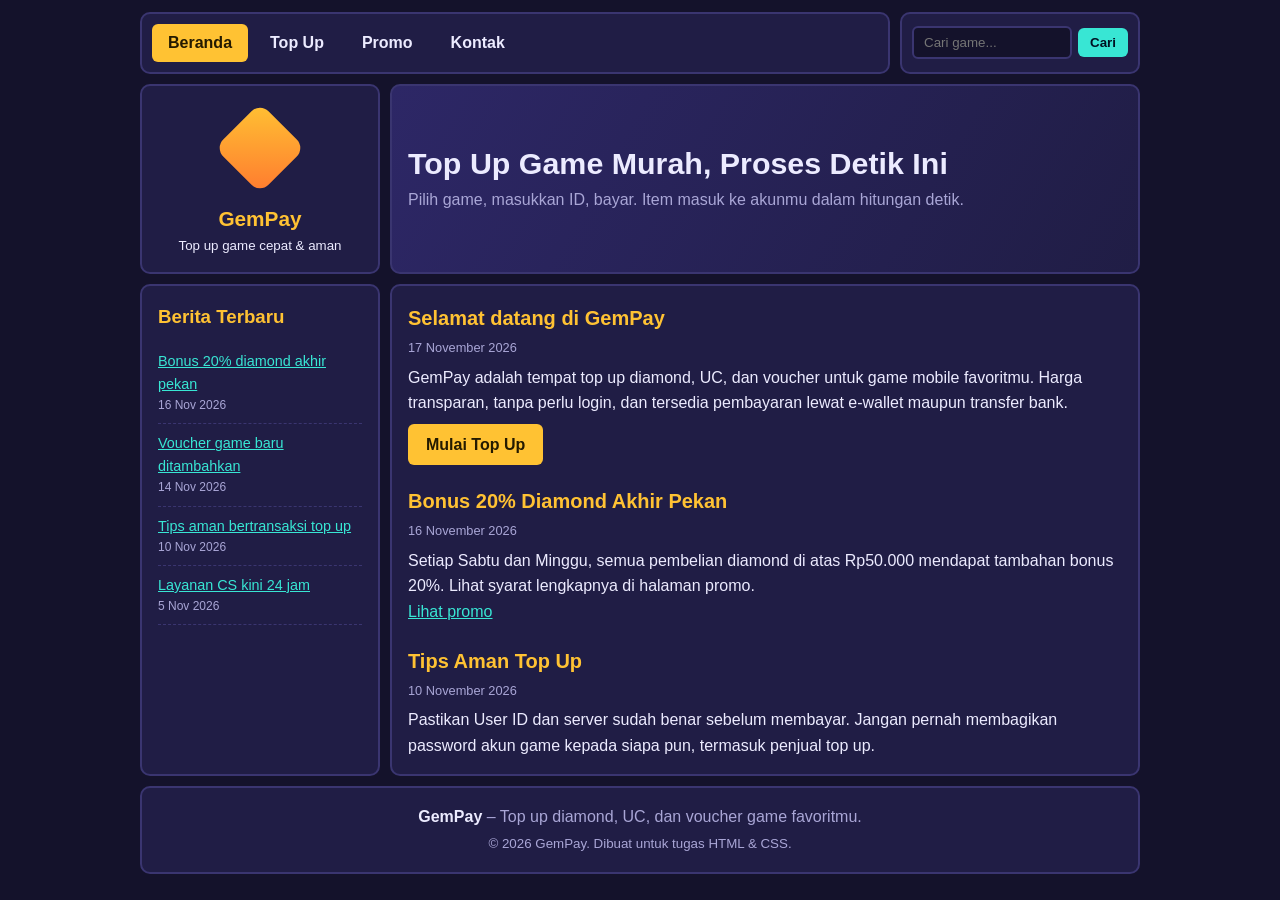
<file: index.html>
<!doctype html>
<html lang="id">
  <head>
    <meta charset="UTF-8" />
    <meta name="viewport" content="width=device-width, initial-scale=1" />
    <title>Beranda | GemPay Top Up Game</title>
<!--    namain file yang nyambung yachh-->
    <link rel="stylesheet" href="style.css" />
  </head>
  <body>
    <div class="wrap">
      <nav id="menu" class="box">
        <a href="index.html" class="aktif">Beranda</a>
        <a href="topup.html">Top Up</a>
        <a href="promo.html">Promo</a>
        <a href="kontak.html">Kontak</a>
      </nav>
      <form id="search" class="box" role="search" action="topup.html">
        <input
          type="search"
          name="q"
          placeholder="Cari game..."
          aria-label="Pencarian"
        />
        <button type="submit">Cari</button>
      </form>
      <div id="logo" class="box">
        <div class="gem" aria-hidden="true"></div>
        <strong>GemPay</strong>
        <small>Top up game cepat &amp; aman</small>
      </div>
      <header id="header" class="box">
        <h1>Top Up Game Murah, Proses Detik Ini</h1>
        <p>
          Pilih game, masukkan ID, bayar. Item masuk ke akunmu dalam hitungan
          detik.
        </p>
      </header>
      <aside id="recent" class="box">
        <h3>Berita Terbaru</h3>
        <ul>
          <li>
            <a href="kontak.html">Bonus 20% diamond akhir pekan</a
            ><small>16 Nov 2026</small>
          </li>
          <li>
            <a href="topup.html">Voucher game baru ditambahkan</a
            ><small>14 Nov 2026</small>
          </li>
          <li>
            <a href="promo.html">Tips aman bertransaksi top up</a
            ><small>10 Nov 2026</small>
          </li>
          <li>
            <a href="index.html">Layanan CS kini 24 jam</a
            ><small>5 Nov 2026</small>
          </li>
        </ul>
      </aside>
      <main id="content" class="box">
        <article>
          <h2>Selamat datang di GemPay</h2>
          <p class="tgl">17 November 2026</p>
          <p>
            GemPay adalah tempat top up diamond, UC, dan voucher untuk game
            mobile favoritmu. Harga transparan, tanpa perlu login, dan tersedia
            pembayaran lewat e-wallet maupun transfer bank.
          </p>
          <a class="btn" href="topup.html">Mulai Top Up</a>
        </article>
        <article>
          <h2>Bonus 20% Diamond Akhir Pekan</h2>
          <p class="tgl">16 November 2026</p>
          <p>
            Setiap Sabtu dan Minggu, semua pembelian diamond di atas Rp50.000
            mendapat tambahan bonus 20%. Lihat syarat lengkapnya di halaman
            promo.
          </p>
          <a href="kontak.html">Lihat promo</a>
        </article>
        <article>
          <h2>Tips Aman Top Up</h2>
          <p class="tgl">10 November 2026</p>
          <p>
            Pastikan User ID dan server sudah benar sebelum membayar. Jangan
            pernah membagikan password akun game kepada siapa pun, termasuk
            penjual top up.
          </p>
        </article>
      </main>
      <footer id="footer" class="box">
        <strong>GemPay</strong> – Top up diamond, UC, dan voucher game
        favoritmu.<br />
        <small>&copy; 2026 GemPay. Dibuat untuk tugas HTML &amp; CSS.</small>
      </footer>
    </div>
  </body>
</html>
</file>
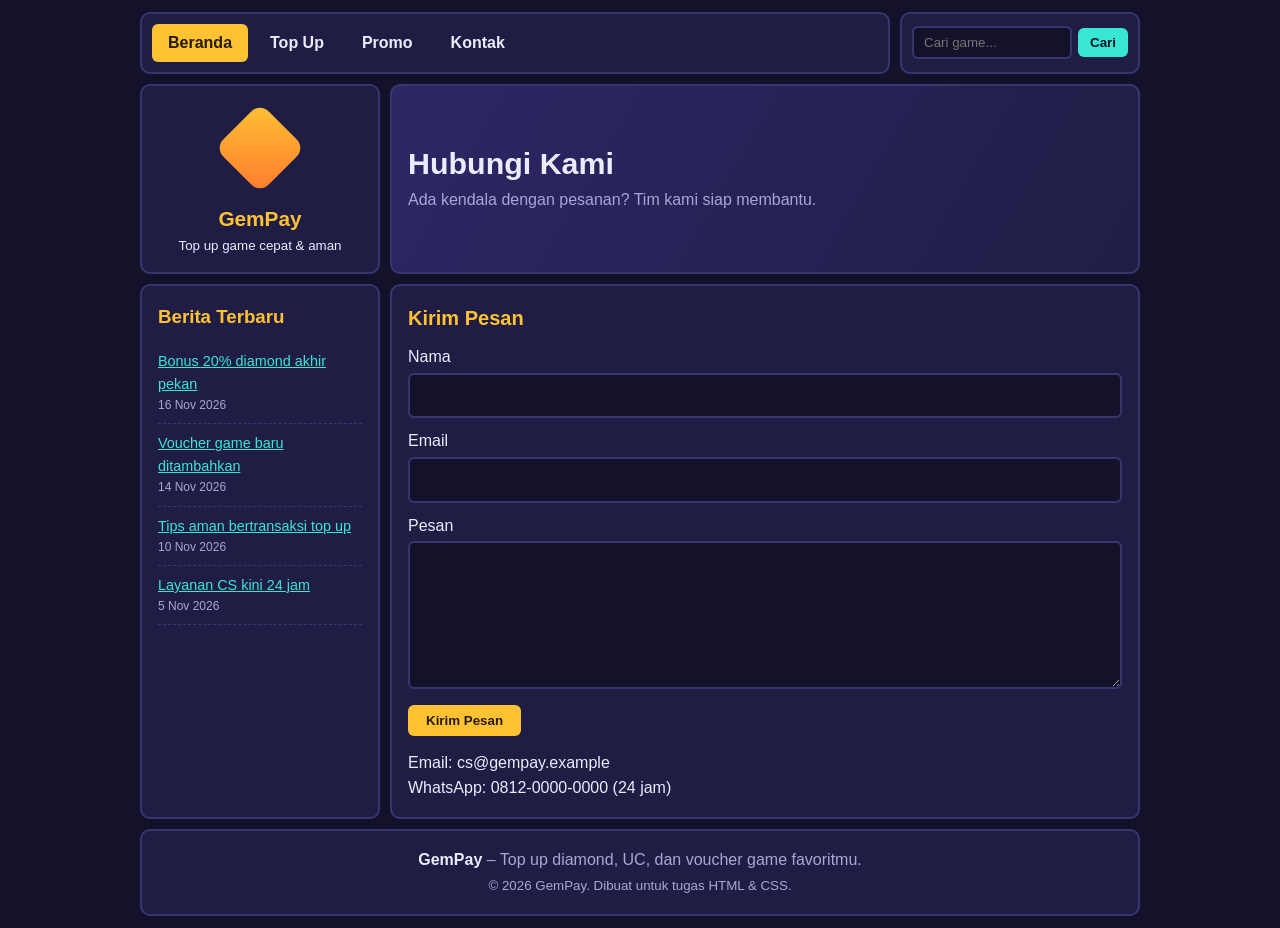
<file: kontak.html>
<!doctype html>
<html lang="id">
  <head>
    <meta charset="UTF-8" />
    <meta name="viewport" content="width=device-width, initial-scale=1" />
    <title>Kontak | GemPay Top Up Game</title>
    <link rel="stylesheet" href="style.css" />
  </head>
  <body>
    <div class="wrap">
      <nav id="menu" class="box">
        <a href="index.html" class="aktif">Beranda</a>
        <a href="topup.html">Top Up</a>
        <a href="promo.html">Promo</a>
        <a href="kontak.html">Kontak</a>
      </nav>
      <form id="search" class="box" role="search" action="topup.html">
        <input
          type="search"
          name="q"
          placeholder="Cari game..."
          aria-label="Pencarian"
        />
        <button type="submit">Cari</button>
      </form>
      <div id="logo" class="box">
        <div class="gem" aria-hidden="true"></div>
        <strong>GemPay</strong>
        <small>Top up game cepat &amp; aman</small>
      </div>
      <header id="header" class="box">
        <h1>Hubungi Kami</h1>
        <p>Ada kendala dengan pesanan? Tim kami siap membantu.</p>
      </header>
      <aside id="recent" class="box">
        <h3>Berita Terbaru</h3>
        <ul>
          <li>
            <a href="kontak.html">Bonus 20% diamond akhir pekan</a
            ><small>16 Nov 2026</small>
          </li>
          <li>
            <a href="topup.html">Voucher game baru ditambahkan</a
            ><small>14 Nov 2026</small>
          </li>
          <li>
            <a href="promo.html">Tips aman bertransaksi top up</a
            ><small>10 Nov 2026</small>
          </li>
          <li>
            <a href="index.html">Layanan CS kini 24 jam</a
            ><small>5 Nov 2026</small>
          </li>
        </ul>
      </aside>
      <main id="content" class="box">
        <h2>Kirim Pesan</h2>
        <form class="f" action="#" method="get">
          <label for="nama">Nama</label>
          <input id="nama" type="text" />
          <label for="email">Email</label>
          <input id="email" type="email" />
          <label for="pesan">Pesan</label>
          <textarea id="pesan" rows="5"></textarea>
          <button class="btn" type="submit" style="border: 0; cursor: pointer">
            Kirim Pesan
          </button>
        </form>
        <p style="margin-top: 14px">
          Email: cs@gempay.example<br />WhatsApp: 0812-0000-0000 (24 jam)
        </p>
      </main>
      <footer id="footer" class="box">
        <strong>GemPay</strong> – Top up diamond, UC, dan voucher game
        favoritmu.<br />
        <small>&copy; 2026 GemPay. Dibuat untuk tugas HTML &amp; CSS.</small>
      </footer>
    </div>
  </body>
</html>
</file>
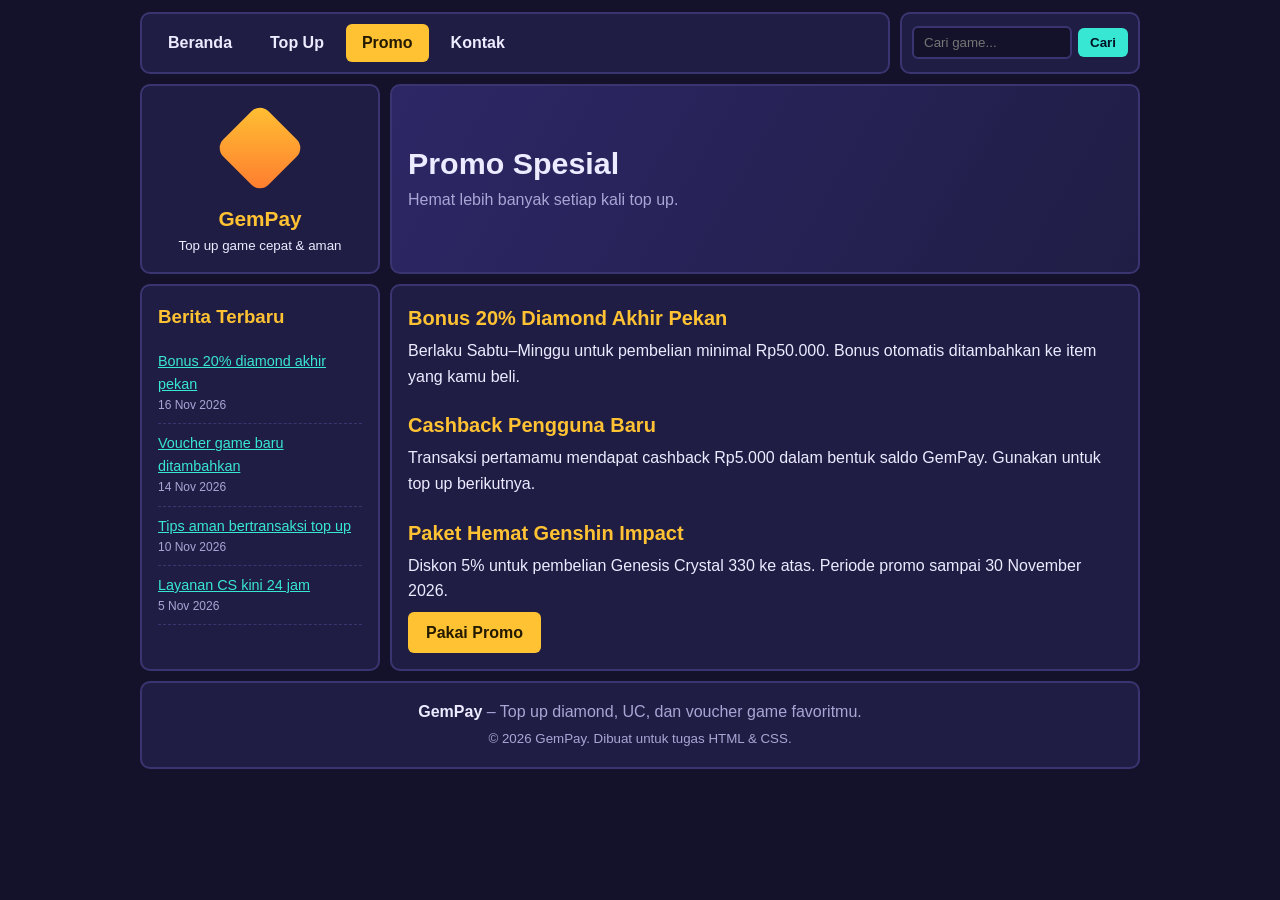
<file: promo.html>
<!doctype html>
<html lang="id">
  <head>
    <meta charset="UTF-8" />
    <meta name="viewport" content="width=device-width, initial-scale=1" />
    <title>Promo | GemPay Top Up Game</title>
    <link rel="stylesheet" href="style.css" />
  </head>
  <body>
    <div class="wrap">
      <nav id="menu" class="box">
        <a href="index.html">Beranda</a>
        <a href="topup.html">Top Up</a>
        <a href="promo.html" class="aktif">Promo</a>
        <a href="kontak.html">Kontak</a>
      </nav>
      <form id="search" class="box" role="search" action="topup.html">
        <input
          type="search"
          name="q"
          placeholder="Cari game..."
          aria-label="Pencarian"
        />
        <button type="submit">Cari</button>
      </form>
      <div id="logo" class="box">
        <div class="gem" aria-hidden="true"></div>
        <strong>GemPay</strong>
        <small>Top up game cepat &amp; aman</small>
      </div>
      <header id="header" class="box">
        <h1>Promo Spesial</h1>
        <p>Hemat lebih banyak setiap kali top up.</p>
      </header>
      <aside id="recent" class="box">
        <h3>Berita Terbaru</h3>
        <ul>
          <li>
            <a href="kontak.html">Bonus 20% diamond akhir pekan</a
            ><small>16 Nov 2026</small>
          </li>
          <li>
            <a href="topup.html">Voucher game baru ditambahkan</a
            ><small>14 Nov 2026</small>
          </li>
          <li>
            <a href="promo.html">Tips aman bertransaksi top up</a
            ><small>10 Nov 2026</small>
          </li>
          <li>
            <a href="index.html">Layanan CS kini 24 jam</a
            ><small>5 Nov 2026</small>
          </li>
        </ul>
      </aside>
      <main id="content" class="box">
        <article>
          <h2>Bonus 20% Diamond Akhir Pekan</h2>
          <p>
            Berlaku Sabtu–Minggu untuk pembelian minimal Rp50.000. Bonus
            otomatis ditambahkan ke item yang kamu beli.
          </p>
        </article>
        <article>
          <h2>Cashback Pengguna Baru</h2>
          <p>
            Transaksi pertamamu mendapat cashback Rp5.000 dalam bentuk saldo
            GemPay. Gunakan untuk top up berikutnya.
          </p>
        </article>
        <article>
          <h2>Paket Hemat Genshin Impact</h2>
          <p>
            Diskon 5% untuk pembelian Genesis Crystal 330 ke atas. Periode promo
            sampai 30 November 2026.
          </p>
          <a class="btn" href="topup.html">Pakai Promo</a>
        </article>
      </main>
      <footer id="footer" class="box">
        <strong>GemPay</strong> – Top up diamond, UC, dan voucher game
        favoritmu.<br />
        <small>&copy; 2026 GemPay. Dibuat untuk tugas HTML &amp; CSS.</small>
      </footer>
    </div>
  </body>
</html>
</file>
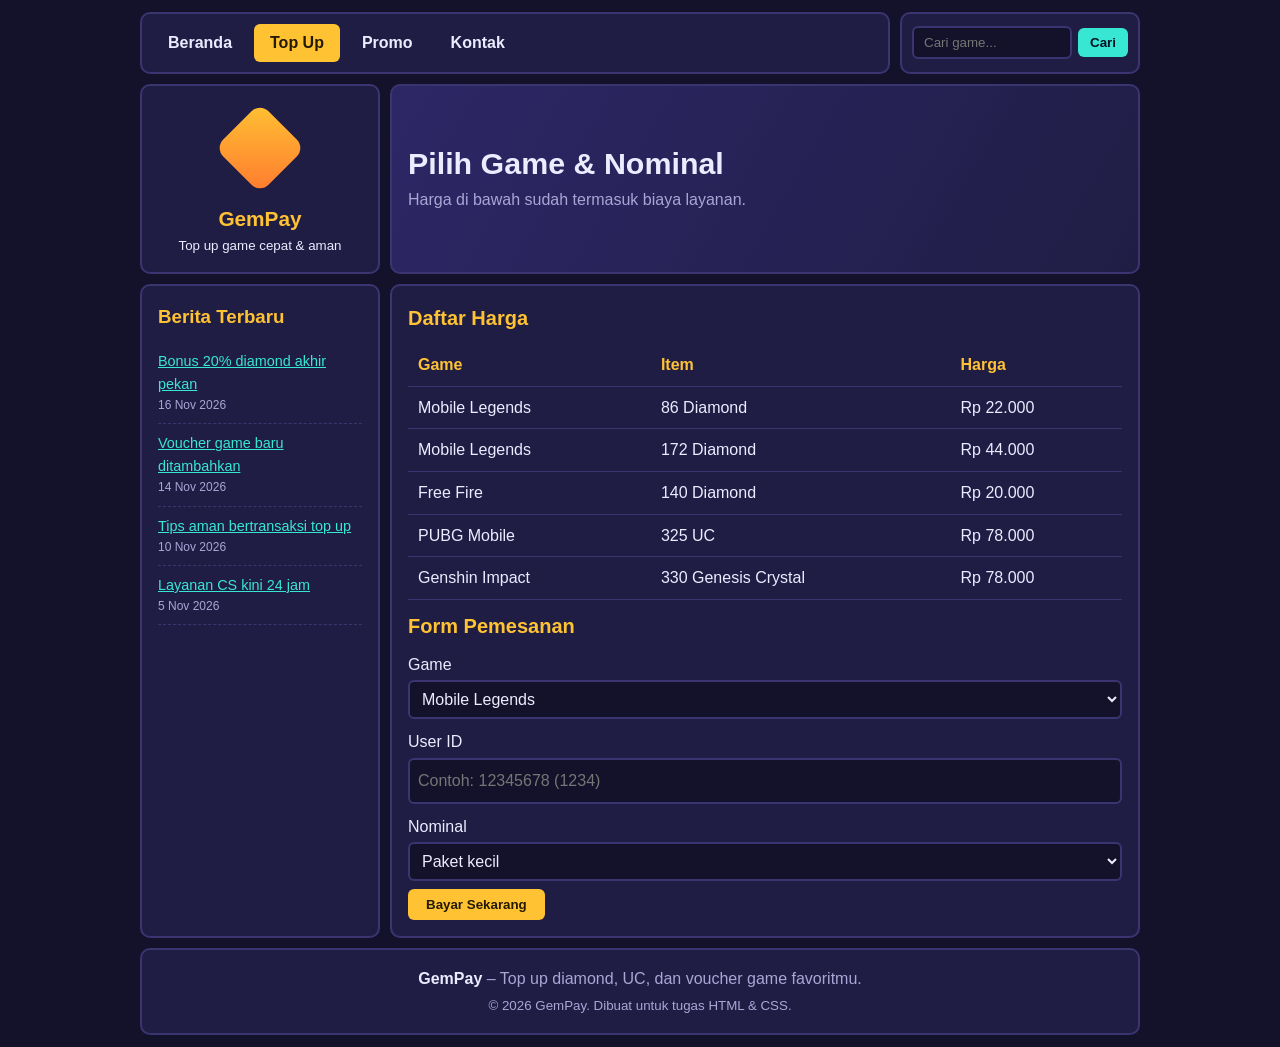
<file: topup.html>
<!doctype html>
<html lang="id">
  <head>
    <meta charset="UTF-8" />
    <meta name="viewport" content="width=device-width, initial-scale=1" />
    <title>Top Up | GemPay Top Up Game</title>
    <link rel="stylesheet" href="style.css" />
  </head>
  <body>
    <div class="wrap">
      <nav id="menu" class="box">
        <a href="index.html">Beranda</a>
        <a href="topup.html" class="aktif">Top Up</a>
        <a href="promo.html">Promo</a>
        <a href="kontak.html">Kontak</a>
      </nav>
      <form id="search" class="box" role="search" action="topup.html">
        <input
          type="search"
          name="q"
          placeholder="Cari game..."
          aria-label="Pencarian"
        />
        <button type="submit">Cari</button>
      </form>
      <div id="logo" class="box">
        <div class="gem" aria-hidden="true"></div>
        <strong>GemPay</strong>
        <small>Top up game cepat &amp; aman</small>
      </div>
      <header id="header" class="box">
        <h1>Pilih Game & Nominal</h1>
        <p>Harga di bawah sudah termasuk biaya layanan.</p>
      </header>
      <aside id="recent" class="box">
        <h3>Berita Terbaru</h3>
        <ul>
          <li>
            <a href="kontak.html">Bonus 20% diamond akhir pekan</a
            ><small>16 Nov 2026</small>
          </li>
          <li>
            <a href="topup.html">Voucher game baru ditambahkan</a
            ><small>14 Nov 2026</small>
          </li>
          <li>
            <a href="promo.html">Tips aman bertransaksi top up</a
            ><small>10 Nov 2026</small>
          </li>
          <li>
            <a href="index.html">Layanan CS kini 24 jam</a
            ><small>5 Nov 2026</small>
          </li>
        </ul>
      </aside>
      <main id="content" class="box">
        <h2>Daftar Harga</h2>
        <table>
          <tr>
            <th>Game</th>
            <th>Item</th>
            <th>Harga</th>
          </tr>
          <tr>
            <td>Mobile Legends</td>
            <td>86 Diamond</td>
            <td>Rp 22.000</td>
          </tr>
          <tr>
            <td>Mobile Legends</td>
            <td>172 Diamond</td>
            <td>Rp 44.000</td>
          </tr>
          <tr>
            <td>Free Fire</td>
            <td>140 Diamond</td>
            <td>Rp 20.000</td>
          </tr>
          <tr>
            <td>PUBG Mobile</td>
            <td>325 UC</td>
            <td>Rp 78.000</td>
          </tr>
          <tr>
            <td>Genshin Impact</td>
            <td>330 Genesis Crystal</td>
            <td>Rp 78.000</td>
          </tr>
        </table>
        <h2>Form Pemesanan</h2>
        <form class="f" action="#" method="get">
          <label for="game">Game</label>
          <select id="game">
            <option>Mobile Legends</option>
            <option>Free Fire</option>
            <option>PUBG Mobile</option>
            <option>Genshin Impact</option>
          </select>
          <label for="uid">User ID</label>
          <input id="uid" type="text" placeholder="Contoh: 12345678 (1234)" />
          <label for="nom">Nominal</label>
          <select id="nom">
            <option>Paket kecil</option>
            <option>Paket sedang</option>
            <option>Paket besar</option>
          </select>
          <button class="btn" type="submit" style="border: 0; cursor: pointer">
            Bayar Sekarang
          </button>
        </form>
      </main>
      <footer id="footer" class="box">
        <strong>GemPay</strong> – Top up diamond, UC, dan voucher game
        favoritmu.<br />
        <small>&copy; 2026 GemPay. Dibuat untuk tugas HTML &amp; CSS.</small>
      </footer>
    </div>
  </body>
</html>
</file>
<file: style.css>
:root {
    --bg: #14122b;
    --panel: #201d45;
    --line: #3a3570;
    --gold: #ffc233;
    --cyan: #38e6d4;
    --text: #ecebff;
    --muted: #a9a6d6;
}

* {
    box-sizing: border-box;
    margin: 0;
    padding: 0;
}

body {
    background: var(--bg);
    color: var(--text);
    font-family: Verdana, Tahoma, sans-serif;
    line-height: 1.6;
    padding: 12px;
}

a {
    color: var(--cyan);
}

.wrap {
    max-width: 1000px;
    margin: 0 auto;
    display: grid;
    gap: 10px;
    grid-template-columns: 240px 1fr 240px;
    grid-template-areas: "menu menu search" "logo header header" "recent content content" "footer footer footer";
}

.box {
    background: var(--panel);
    border: 2px solid var(--line);
    border-radius: 10px;
    padding: 16px;
}

#menu {
    grid-area: menu;
    display: flex;
    gap: 6px;
    align-items: center;
    flex-wrap: wrap;
    padding: 10px;
}

#menu a {
    color: var(--text);
    text-decoration: none;
    padding: 6px 16px;
    border-radius: 6px;
    font-weight: bold;
}

#menu a:hover,
#menu a.aktif {
    background: var(--gold);
    color: #241a00;
}

#search {
    grid-area: search;
    display: flex;
    gap: 6px;
    align-items: center;
    padding: 10px;
}

#search input {
    flex: 1;
    min-width: 0;
    padding: 7px 10px;
    border-radius: 6px;
    border: 2px solid var(--line);
    background: var(--bg);
    color: var(--text);
}

#search button {
    padding: 7px 12px;
    border: 0;
    border-radius: 6px;
    background: var(--cyan);
    color: #012;
    font-weight: bold;
    cursor: pointer;
}

#logo {
    grid-area: logo;
    text-align: center;
    display: flex;
    flex-direction: column;
    justify-content: center;
    align-items: center;
}

#logo .gem {
    width: 64px;
    height: 64px;
    background: linear-gradient(135deg, var(--gold), #ff7a2f);
    transform: rotate(45deg);
    border-radius: 12px;
    margin: 14px 0 22px;
}

#logo strong {
    font-size: 1.3rem;
    color: var(--gold);
}

#header {
    grid-area: header;
    display: flex;
    flex-direction: column;
    justify-content: center;
    background: linear-gradient(120deg, #2d2766, var(--panel));
}

#header h1 {
    font-size: 1.9rem;
    line-height: 1.2;
    margin-bottom: 6px;
}

#header p {
    color: var(--muted);
}

#recent {
    grid-area: recent;
}

#recent h3,
#content h2 {
    color: var(--gold);
    margin-bottom: 10px;
}

#recent li {
    list-style: none;
    padding: 8px 0;
    border-bottom: 1px dashed var(--line);
    font-size: 0.9rem;
}

#recent small {
    display: block;
    color: var(--muted);
}

#content {
    grid-area: content;
}

#content article {
    margin-bottom: 20px;
}

#content article:last-child {
    margin-bottom: 0;
}

#content h2 {
    font-size: 1.25rem;
    margin-bottom: 4px;
}

.tgl {
    color: var(--muted);
    font-size: 0.8rem;
    margin-bottom: 6px;
}

table {
    width: 100%;
    border-collapse: collapse;
    margin: 10px 0;
}

th,
td {
    padding: 8px 10px;
    border-bottom: 1px solid var(--line);
    text-align: left;
}

th {
    color: var(--gold);
}

.btn {
    display: inline-block;
    margin-top: 8px;
    padding: 8px 18px;
    background: var(--gold);
    color: #241a00;
    font-weight: bold;
    border-radius: 6px;
    text-decoration: none;
}

label {
    display: block;
    margin: 10px 0 3px;
}

form.f input,
form.f select,
form.f textarea {
    width: 100%;
    padding: 8px;
    border-radius: 6px;
    border: 2px solid var(--line);
    background: var(--bg);
    color: var(--text);
    font: inherit;
}

#footer {
    grid-area: footer;
    text-align: center;
    color: var(--muted);
}

#footer strong {
    color: var(--text);
}

a:focus-visible,
button:focus-visible,
input:focus-visible,
select:focus-visible,
textarea:focus-visible {
    outline: 3px solid var(--gold);
    outline-offset: 2px;
}

@media (max-width: 760px) {
    .wrap {
        grid-template-columns: 1fr;
        grid-template-areas: "menu" "search" "logo" "header" "content" "recent" "footer";
    }
}
</file>
